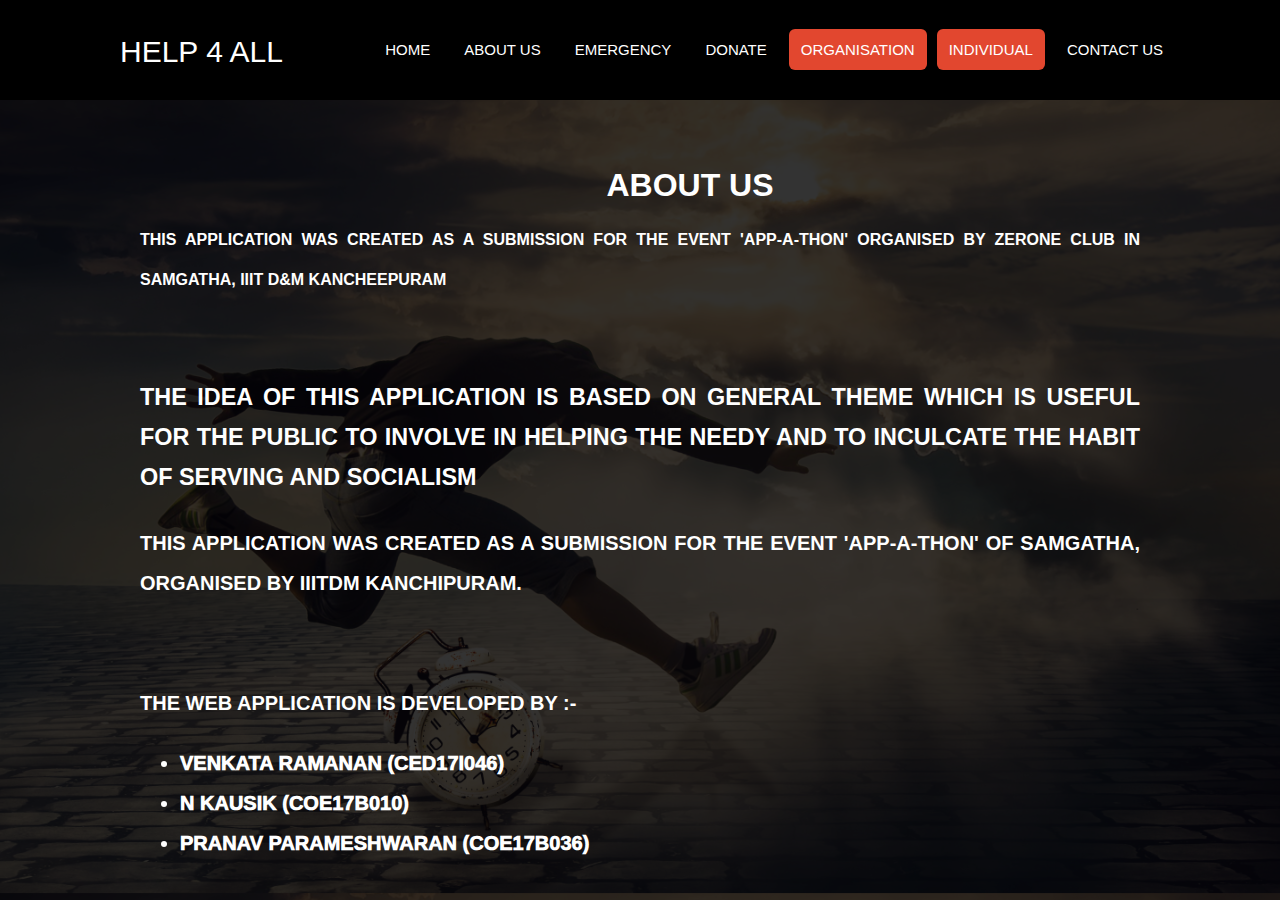
<file: HTML/about.html>
<!DOCTYPE html>
<html lang="en">

<head>

<title>HELP 4  ALL</title>
<meta charset="UTF-8">
<link rel="stylesheet" type="text/css" href="../CSS/index.css">
<link rel="stylesheet" type="text/css" href="../CSS/about.css">




<link rel="stylesheet" href="https://fonts.googleapis.com/css?family=Quicksand:500">
<link rel="icon" type="image/png" href="../favicon.png">

</head>


<body>

 <header>
	<div >
	
	 <nav class="site-nav">
   
        <div class="logo"><a style="color: #fff; text-transform: uppercase; text-decoration: none; font-size: 30px; font-family: sans-serif;" href="index.html">HELP 4 ALL</a></div>

	 	<ul>
	 		<li><a href="../index.html">HOME</a></li>
	 		<li><a href="about.html">ABOUT US</a></li>
	 		<li><a href="emergency.html">EMERGENCY</a></li>
	 		<li><a href="donate.html">DONATE</a></li>
	 		<li><a href="organisationlogin.html" class="active">ORGANISATION</a></li>
	 		<li><a href="individuallogin.html" class="active">INDIVIDUAL</a></li>
	 		<li><a href="contact.html">CONTACT US</a></li>
	 	</ul>
	 </nav>	

   </div>
</header> 



<section class="intro about-title">
	<br><br><br>
  	<h1 style="text-align: center;">ABOUT US </h1>
  	<h2>THIS APPLICATION WAS CREATED AS A SUBMISSION FOR THE EVENT 'APP-A-THON' ORGANISED BY ZERONE CLUB IN SAMGATHA, IIIT D&M KANCHEEPURAM </h2>
    <br>
  	<h3>THE IDEA OF THIS APPLICATION IS BASED ON GENERAL THEME WHICH IS USEFUL FOR THE PUBLIC TO INVOLVE IN HELPING THE NEEDY AND TO INCULCATE THE HABIT OF SERVING AND SOCIALISM</h3>
    <h4>This application was created as a submission for the event 'App-A-Thon' of Samgatha, organised by IIITDM Kanchipuram.<br>
    <br><br>
    THE WEB APPLICATION IS DEVELOPED BY :- <br>
								<ul style="font-weight: 1000; text-align: left;">
									<li id="name_list">VENKATA RAMANAN       (CED17I046)</li>
									<li id="name_list">N KAUSIK             (COE17B010)</li>
									<li id="name_list">PRANAV PARAMESHWARAN  (COE17B036)</li>
                                </ul>

    </h4>
  
</section>

</body>


</html>
</file>
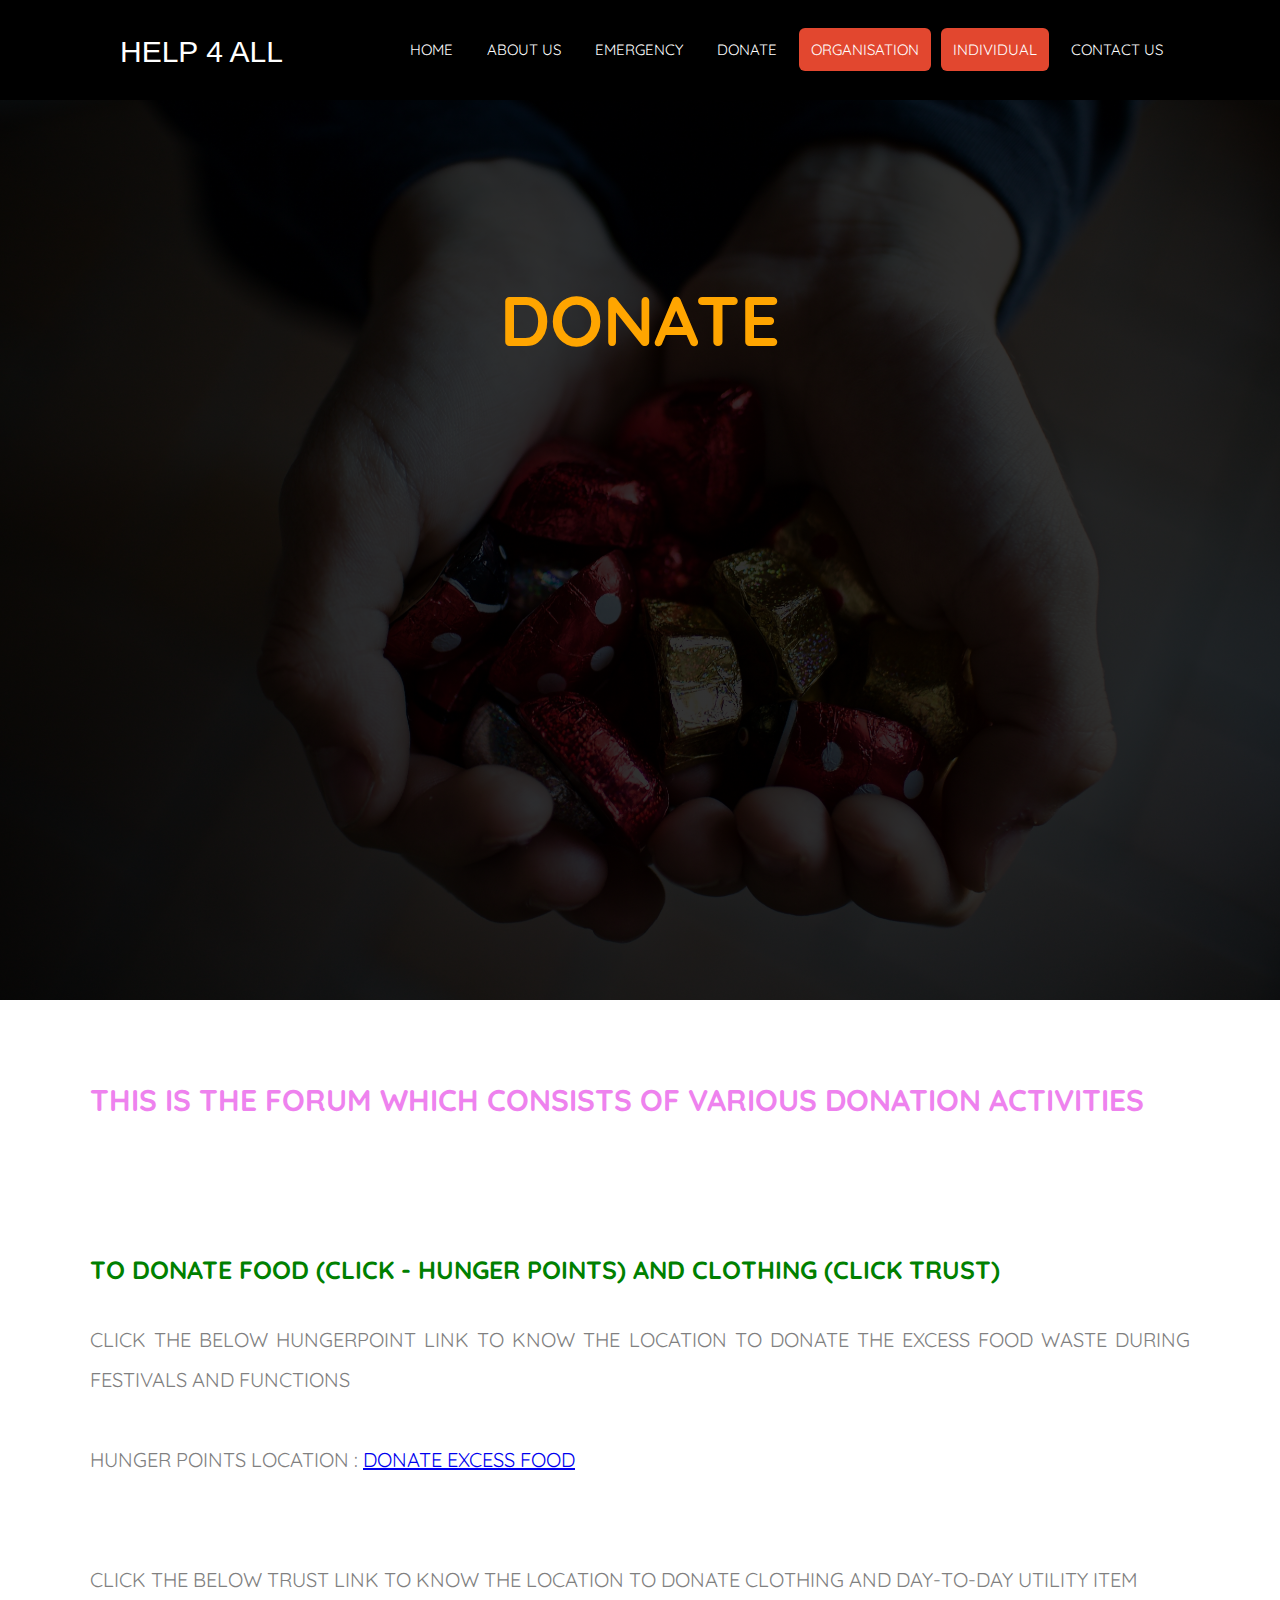
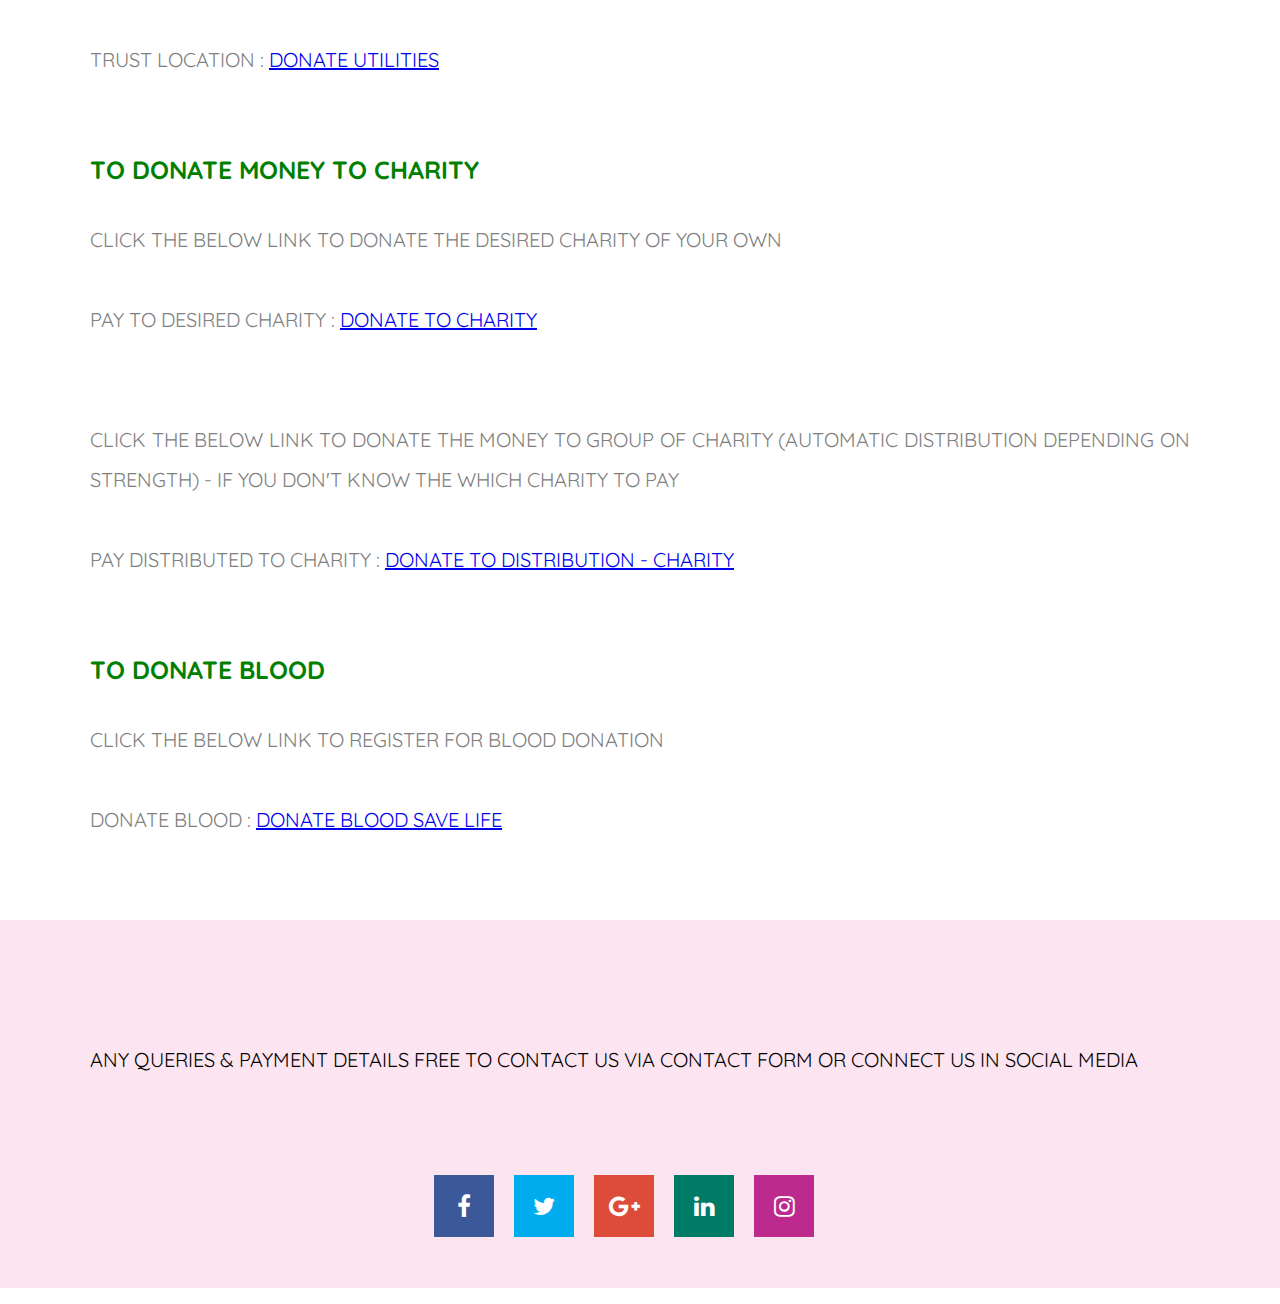
<file: HTML/donate.html>
<!DOCTYPE html>
<html lang="en">

<head>

<title>HELP 4  ALL</title>
<meta charset="UTF-8">
<link rel="stylesheet" type="text/css" href="../CSS/index.css">
<link rel="stylesheet" type="text/css" href="https://maxcdn.bootstrapcdn.com/font-awesome/4.7.0/css/font-awesome.min.css">
<link rel="stylesheet" type="text/css" href="../CSS/donate.css">



<link rel="stylesheet" href="https://fonts.googleapis.com/css?family=Quicksand:500">
<link rel="icon" type="image/png" href="../favicon.png">


</head>


<body>

  <header>
	<div >
	
	 <nav class="site-nav">
   
        <div class="logo"><a style="color: #fff; text-transform: uppercase; text-decoration: none; font-size: 30px; font-family: sans-serif;" href="index.html">HELP 4 ALL</a></div>

	 	<ul>
	 		<li><a href="../index.html">HOME</a></li>
	 		<li><a href="about.html">ABOUT US</a></li>
	 		<li><a href="emergency.html">EMERGENCY</a></li>
	 		<li><a href="donate.html">DONATE</a></li>
	 		<li><a href="organisationlogin.html" class="active">ORGANISATION</a></li>
	 		<li><a href="individuallogin.html" class="active">INDIVIDUAL</a></li>
	 		<li><a href="contact.html">CONTACT US</a></li>
	 	</ul>
	 </nav>	

   </div>
</header> 


</section>

<section class="img"><div><h1 style="font-size: 70px; color: orange; text-align: center; margin-top: 100px;"><br><br><br><br><br>DONATE</h1></div></section>
<section class="intro">

<h1 style="font-size: 30px; color: violet;">THIS IS THE FORUM WHICH CONSISTS OF VARIOUS DONATION ACTIVITIES </h1><br>



</section>

<section class="intro detail">
     
                        <h1>TO DONATE FOOD (CLICK - HUNGER POINTS) AND CLOTHING (CLICK TRUST)</h1>
                        <p >
                        CLICK THE BELOW HUNGERPOINT LINK TO KNOW THE LOCATION TO DONATE THE EXCESS FOOD WASTE DURING FESTIVALS AND FUNCTIONS<br><br>
                        HUNGER POINTS     LOCATION  :    <a href="#">DONATE EXCESS FOOD</a><br><br><br>
                        CLICK THE BELOW TRUST LINK TO KNOW THE LOCATION TO DONATE CLOTHING AND DAY-TO-DAY UTILITY ITEM<br><br>
                        TRUST             LOCATION  :    <a href="#">DONATE UTILITIES</a><br><br>
                       </p>

                       <h1>TO DONATE MONEY TO CHARITY</h1>
                        <p >
                        CLICK THE BELOW LINK TO DONATE THE DESIRED CHARITY OF YOUR OWN<br><br>
                        PAY TO DESIRED CHARITY  :    <a href="#">DONATE TO CHARITY</a><br><br><br>
                        CLICK THE BELOW LINK TO DONATE THE MONEY TO GROUP OF CHARITY (AUTOMATIC DISTRIBUTION DEPENDING ON STRENGTH) - IF YOU DON'T KNOW THE WHICH CHARITY TO PAY<br><br>
                        PAY DISTRIBUTED TO CHARITY  :    <a href="#">DONATE TO DISTRIBUTION - CHARITY</a><br><br>
                       </p>

                       <h1>TO DONATE BLOOD</h1>
                        <p >
                        CLICK THE BELOW LINK TO REGISTER FOR BLOOD DONATION<br><br>
                        DONATE BLOOD :    <a href="#">DONATE BLOOD SAVE LIFE</a><br>	
                       </p>
                    
                        
</section>  

<section class="intro intro-contact">
<p>
<br><br><br>ANY QUERIES & PAYMENT DETAILS FREE TO CONTACT US VIA CONTACT FORM OR CONNECT  US IN SOCIAL MEDIA<br><br></p>
<br><br>
<ul>
	<li><a href="#"><i class="fa fa-facebook" aria-hidden="true"></i></a></li>
	<li><a href="#"><i class="fa fa-twitter" aria-hidden="true"></i></a></li>
	<li><a href="#"><i class="fa fa-google-plus" aria-hidden="true"></i></a></li>
	<li><a href="#"><i class="fa fa-linkedin" aria-hidden="true"></i></a></li>
	<li><a href="#"><i class="fa fa-instagram" aria-hidden="true"></i></a></li>

</ul>

</section>




</body>


</html>
</file>
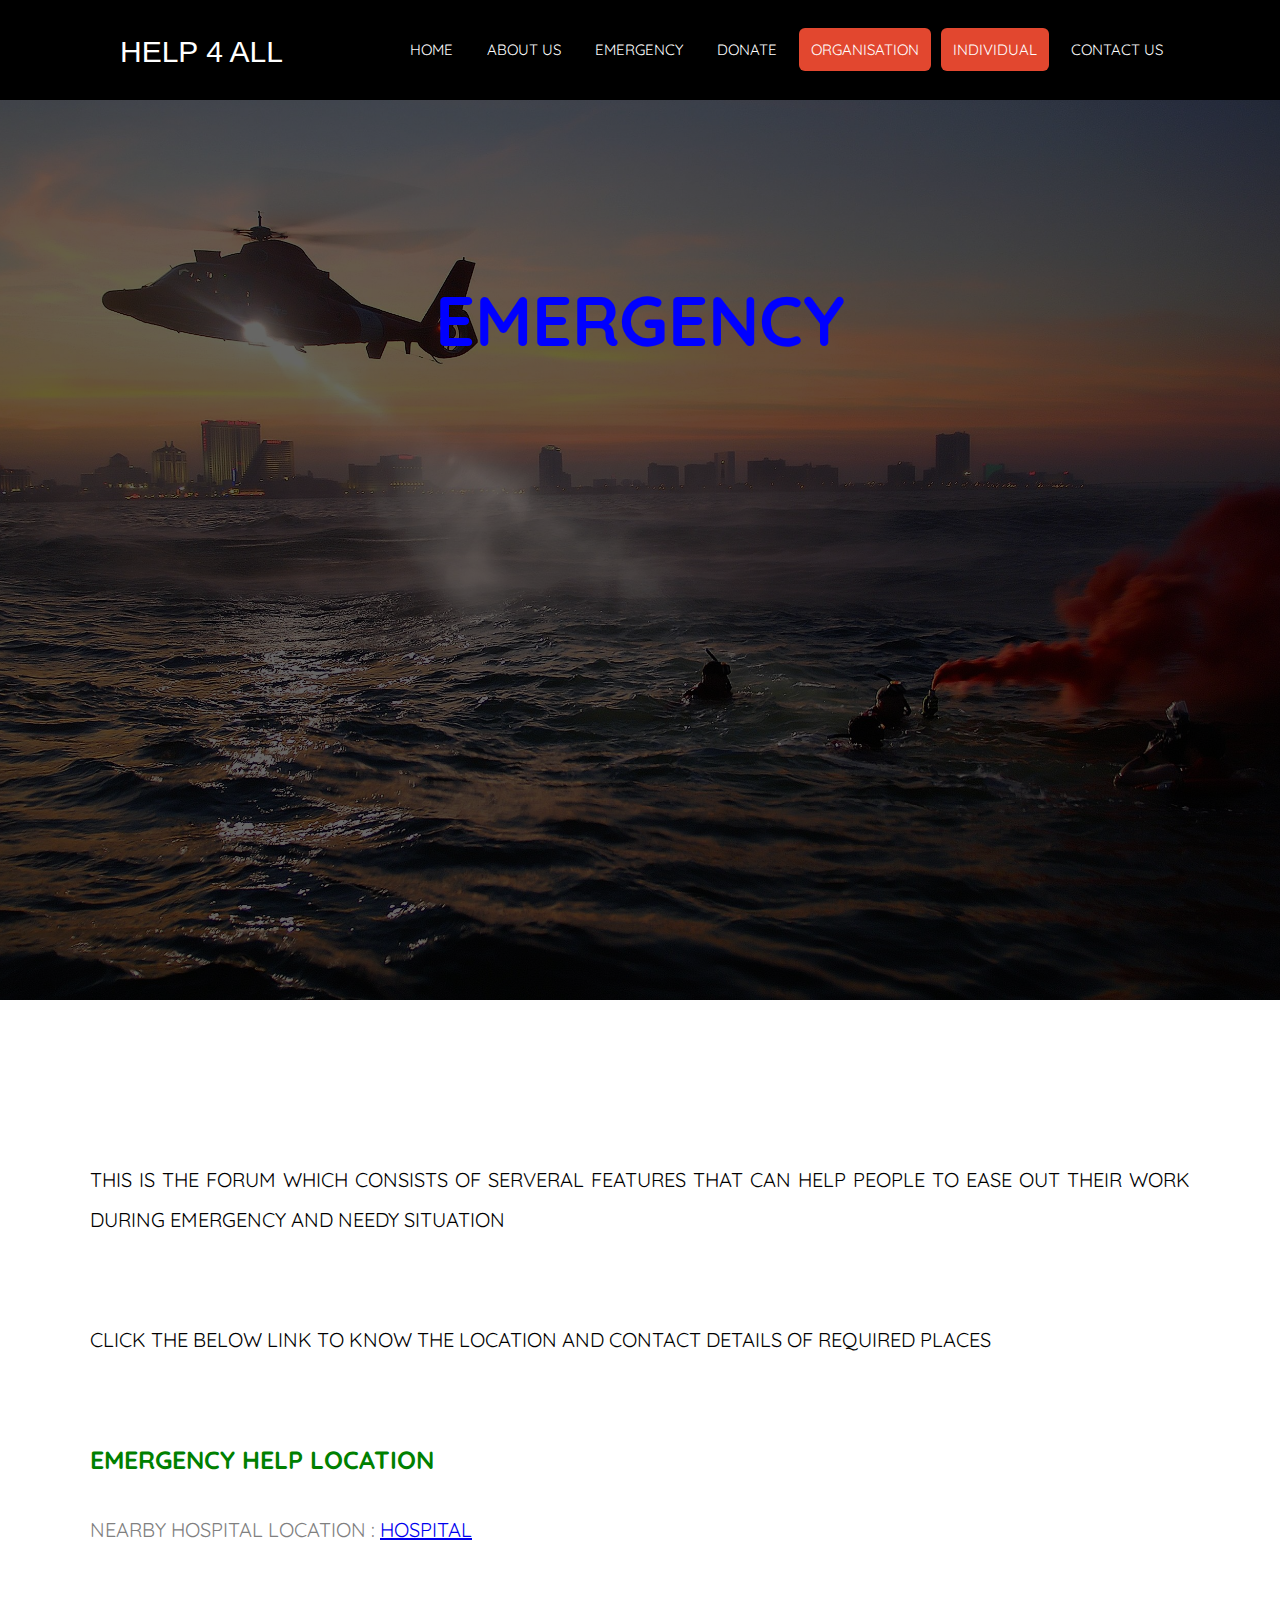
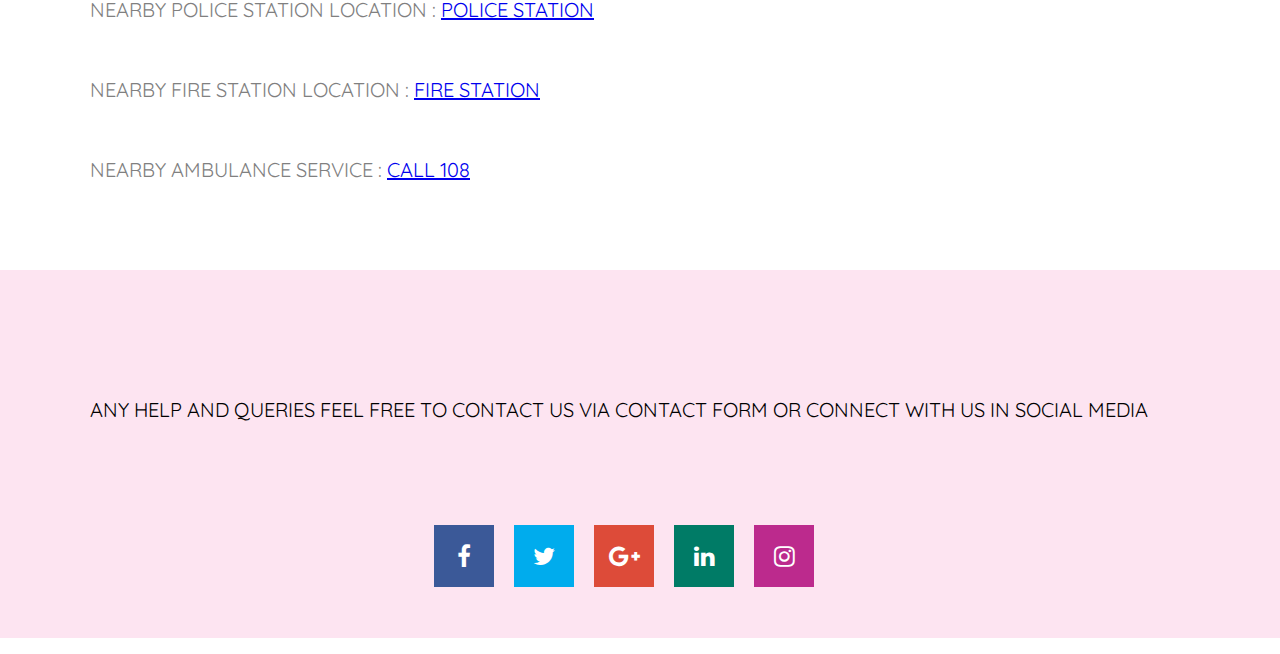
<file: HTML/emergency.html>
<!DOCTYPE html>
<html lang="en">

<head>

<title>HELP 4  ALL</title>
<meta charset="UTF-8">
<link rel="stylesheet" type="text/css" href="../CSS/index.css">

<link rel="stylesheet" type="text/css" href="../CSS/emergency.css">
<link rel="stylesheet" type="text/css" href="https://maxcdn.bootstrapcdn.com/font-awesome/4.7.0/css/font-awesome.min.css">
<link rel="stylesheet" href="https://fonts.googleapis.com/css?family=Quicksand:500">

<link rel="icon" type="image/png" href="../favicon.png">

</head>


<body>

 <header>
	<div >
	
	 <nav class="site-nav">
   
        <div class="logo"><a style="color: #fff; text-transform: uppercase; text-decoration: none; font-size: 30px; font-family: sans-serif;" href="index.html">HELP 4 ALL</a></div>

	 	<ul>
	 		<li><a href="../index.html">HOME</a></li>
	 		<li><a href="about.html">ABOUT US</a></li>
	 		<li><a href="emergency.html">EMERGENCY</a></li>
	 		<li><a href="donate.html">DONATE</a></li>
	 		<li><a href="organisationlogin.html" class="active">ORGANISATION</a></li>
	 		<li><a href="individuallogin.html" class="active">INDIVIDUAL</a></li>
	 		<li><a href="contact.html">CONTACT US</a></li>
	 	</ul>
	 </nav>	

   </div>
</header>  
	


</section>
<section class="img"><div><h1 style="font-size: 70px; color: blue; text-align: center; margin-top: 100px; font-color:#000;"><br><br><br><br><br>EMERGENCY</h1></div></section>
<section class="intro">
<p>
<br><br>THIS IS THE FORUM WHICH CONSISTS OF SERVERAL FEATURES THAT CAN HELP PEOPLE TO EASE OUT THEIR WORK DURING EMERGENCY AND NEEDY SITUATION <br><br><br>CLICK THE BELOW LINK TO KNOW THE LOCATION AND CONTACT DETAILS OF REQUIRED PLACES<br></p>
</section>

<section class="intro detail">
     
                        <h1>EMERGENCY HELP LOCATION</h1>
                        <p >
                        NEARBY HOSPITAL       LOCATION  :    <a href="https://www.google.co.in/maps/search/hospitals+near+me/">HOSPITAL</a><br><br>
                        NEARBY POLICE STATION LOCATION  :    <a href="https://www.google.co.in/maps/search/police+stations+near+me/">POLICE STATION</a><br><br>
                        NEARBY FIRE STATION   LOCATION  :    <a href="https://www.google.co.in/maps/search/fire+stations+near+me/">FIRE STATION</a><br><br>
                        NEARBY AMBULANCE SERVICE  :    <a href="https://www.google.co.in/maps/search/hospitals+near+me/">CALL 108</a><br></p>
                    
                        
</section>  

<section class="intro intro-contact">
<p>
<br><br><br>ANY HELP AND QUERIES FEEL FREE TO CONTACT US VIA CONTACT FORM OR CONNECT WITH US IN SOCIAL MEDIA<br><br></p>
<br><br>
<ul>
	<li><a href="#"><i class="fa fa-facebook" aria-hidden="true"></i></a></li>
	<li><a href="#"><i class="fa fa-twitter" aria-hidden="true"></i></a></li>
	<li><a href="#"><i class="fa fa-google-plus" aria-hidden="true"></i></a></li>
	<li><a href="#"><i class="fa fa-linkedin" aria-hidden="true"></i></a></li>
	<li><a href="#"><i class="fa fa-instagram" aria-hidden="true"></i></a></li>

</ul>

</section>



</body>


</html>
</file>
<file: CSS/index.css>
body{
	margin: 0;
	padding: 0;
	font-family: Quicksand;
}

nav{
	position: fixed;
	top: 0;
	left: 0;
	width: 100%;
	height: 100px;
	padding: 10px 100px;
	box-sizing: border-box;
	transition: 0.3s;
	background: rgba(0,0,0,1);
}

nav.black{
	background: rgba(0,0,0,0.8);
	height: 100px;
	padding: 10px 100px;
}

.logo {
	padding: 10px 20px;
	height: 80px;
	float: left;
	font-size: 100px;
	font-weight: 200;
	transition: 0.3s;
	color: #fff;
	}


nav.black .logo{
	color: #fff;
}

nav ul{
	list-style: none;
	float: right;
	margin: 0;
	padding: 0;
	display: flex;
}

nav ul li{
	list-style: none;
}

nav ul li a{
    line-height: 80px;
    color: #151515;
    padding: 12px 12px;
    margin: 5px 5px;
    text-decoration: none;
    text-transform: uppercase;
    transition: 0.3s;
    color: #fff;
}

nav.black ul li a{
	color: #fff;
}

nav ul li a:focus{
	outline: none;
}

nav ul li a.active{
	background: #E2472F;
	color: #fff;
	border-radius: 6px;
}

.site-nav a{
	color: #fff;
    text-transform: uppercase;
	text-decoration: none;
	font-size: 15px;
}

.site-nav a:hover{
	color: #000;
}

.site-nav a::before{
	content: '';
	display: block;
	height: 5px;
	background-color: #444;
	position: absolute;
}

section.intro-img{
    width: 100%;
    height: 100vh;
    background: linear-gradient(rgba(0,0,0,0.25),rgba(0,0,0,0.25)), url(../MEDIA/cover.jpeg);
    background-size: cover;
    background-position: center;
}

.intro{
	margin-top:80px;
}

.intro p ,h1{
	width: 1100px;
	margin: 30px auto;
	text-align: justify;
	font-size: 20px;
	line-height: 40px;
}

.logo{
	  margin:15px 0 10px;
    color: aliceblue;
    font-size:12px;
}

.welcome h1{
    font-size: 405px;
}


.detail h1{
    font-size: 25px;
    color: green;
}

.detail p{
    color: grey;
}

section.intro-contact{
background-color: #f2319121;
}



.intro-contact  ul{
  display: flex;
  text-align: center;
  position: relative;
  margin-left: 20%; 
  top: 50%;
  left: 50%;
  transform: translate(-50%,-50%);
}

.intro-contact ul li
{
  background: #000;
  margin: 10px;
  list-style: none;
  font-size: 24px;
  transition: 0.5s;
}

.intro-contact ul li a{
  width: 60px;
  padding: 16px 0;
  display: block;
  color: #fff;

}

.intro-contact ul li:nth-child(1){
  background: #3b5998;
}

.intro-contact ul li:nth-child(2){
  background: #00aced;
}

.intro-contact ul li:nth-child(3){
  background: #dd4b39;
}

.intro-contact ul li:nth-child(4){
  background: #007b66;
}

.intro-contact ul li:nth-child(5){
  background: #bc2a8d;
}

.intro-contact ul li:hover{
  transform: translateY(-8px);
  box-shadow: 0 10px 10px rgba(0,0,0,0.5);
}
</file>
<file: CSS/about.css>
body{
	margin: 0;
	padding: 0;
	background: linear-gradient(rgba(0,0,0,0.8),rgba(0,0,0,0.8)),url(../MEDIA/about.jpg);
	background-size: cover;
	background-position: center;
	font-family: sans-serif;
}



.about-title{
	margin-top: 150px;
	margin-left: +100px;
	margin-right: 50px;
	color: #fff;
	text-transform: uppercase;
	transition: all 4s ease-in-out;
}

.about-title h1{
	text-align: justify;
	font-size: 32px;
	line-height: 10px;
}

.about-title h2{
    font-size: 16px;
}



.intro{
	width: 1000px;
	margin-top: 150px;
	margin: 30px auto;
	text-align: justify;
	font-size: 20px;
	line-height: 40px;
}
</file>
<file: CSS/donate.css>
section.img{
    width: 100%;
    height: 100vh;
    background: linear-gradient(rgba(0,0,0,0.8),rgba(0,0,0,0.8)), url(../MEDIA/donate.jpg);
    background-size: cover;
    background-position: center;
}
</file>
<file: CSS/emergency.css>
section.img{
    width: 100%;
    height: 100vh;
    background: linear-gradient(rgba(0,0,0,0.6),rgba(0,0,0,0.6)), url(../MEDIA/emergency.jpg);
    background-size: cover;
    background-position: center;
}
</file>
